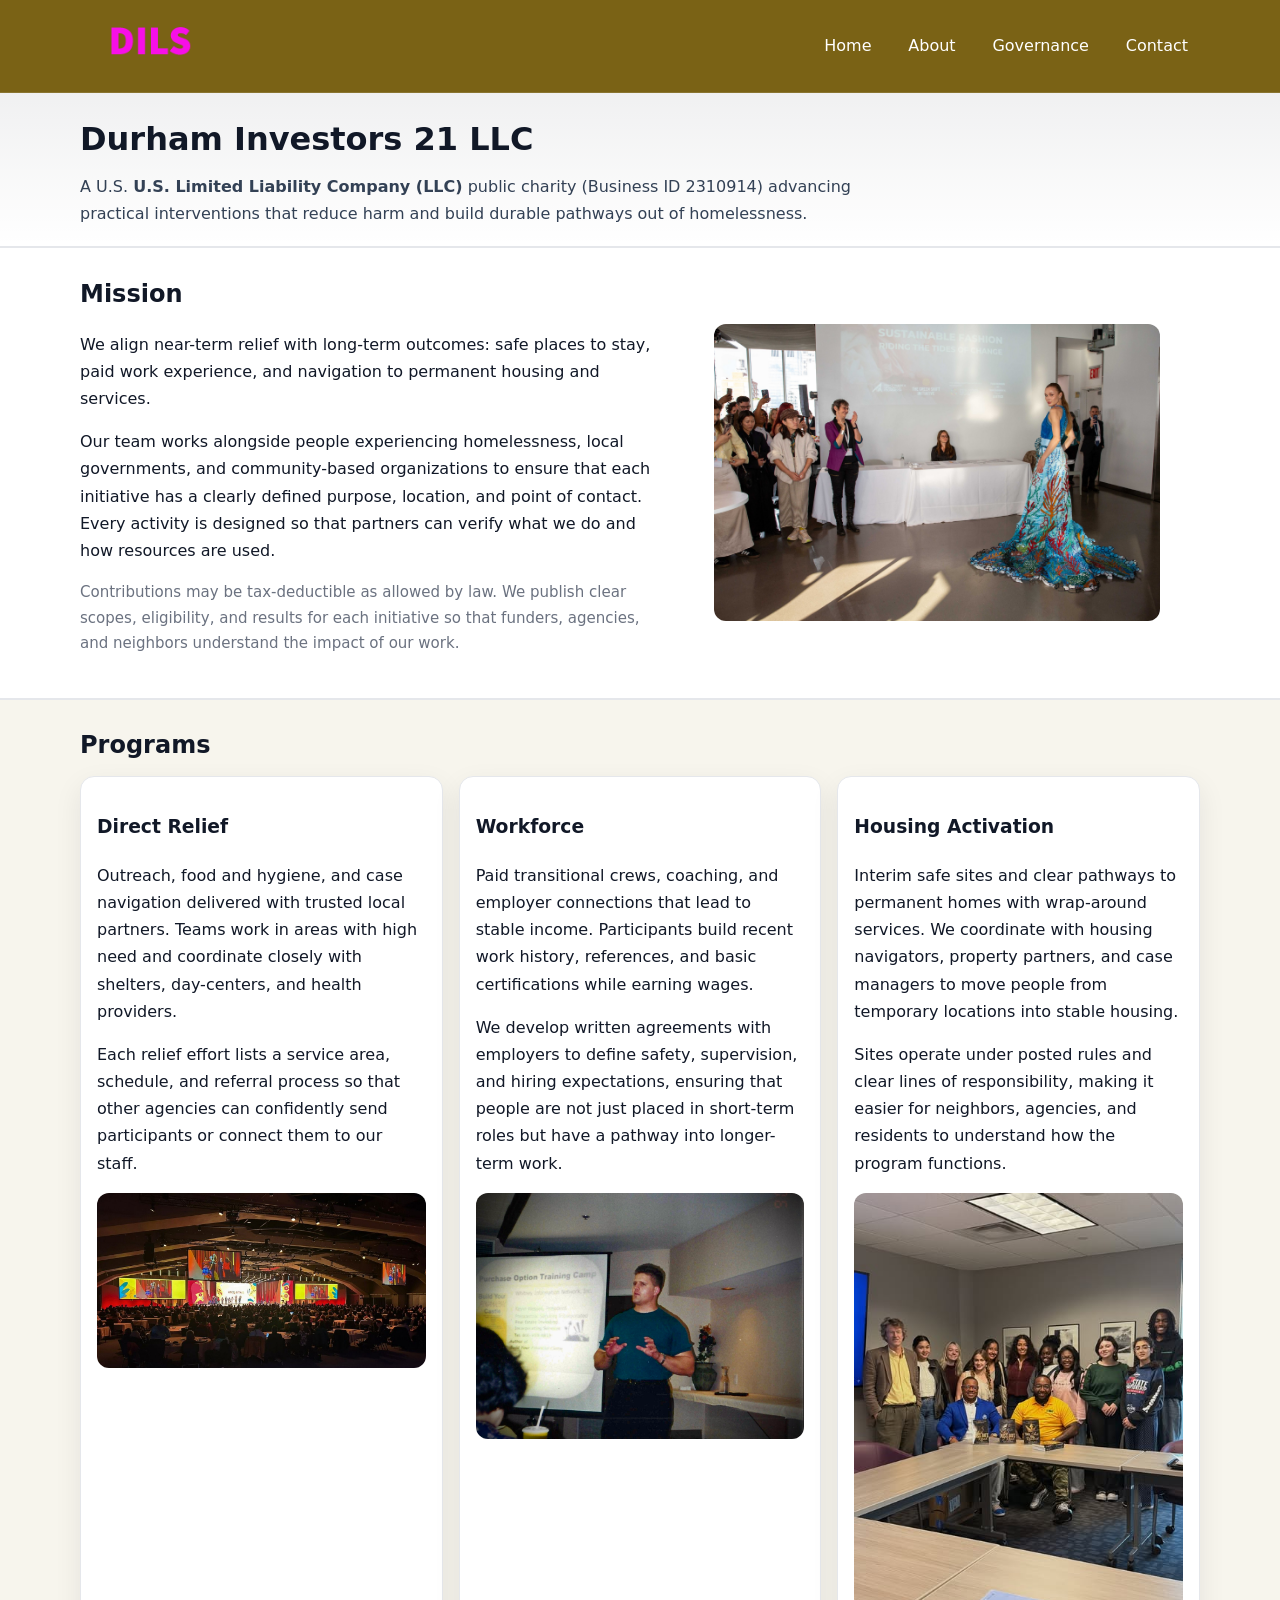
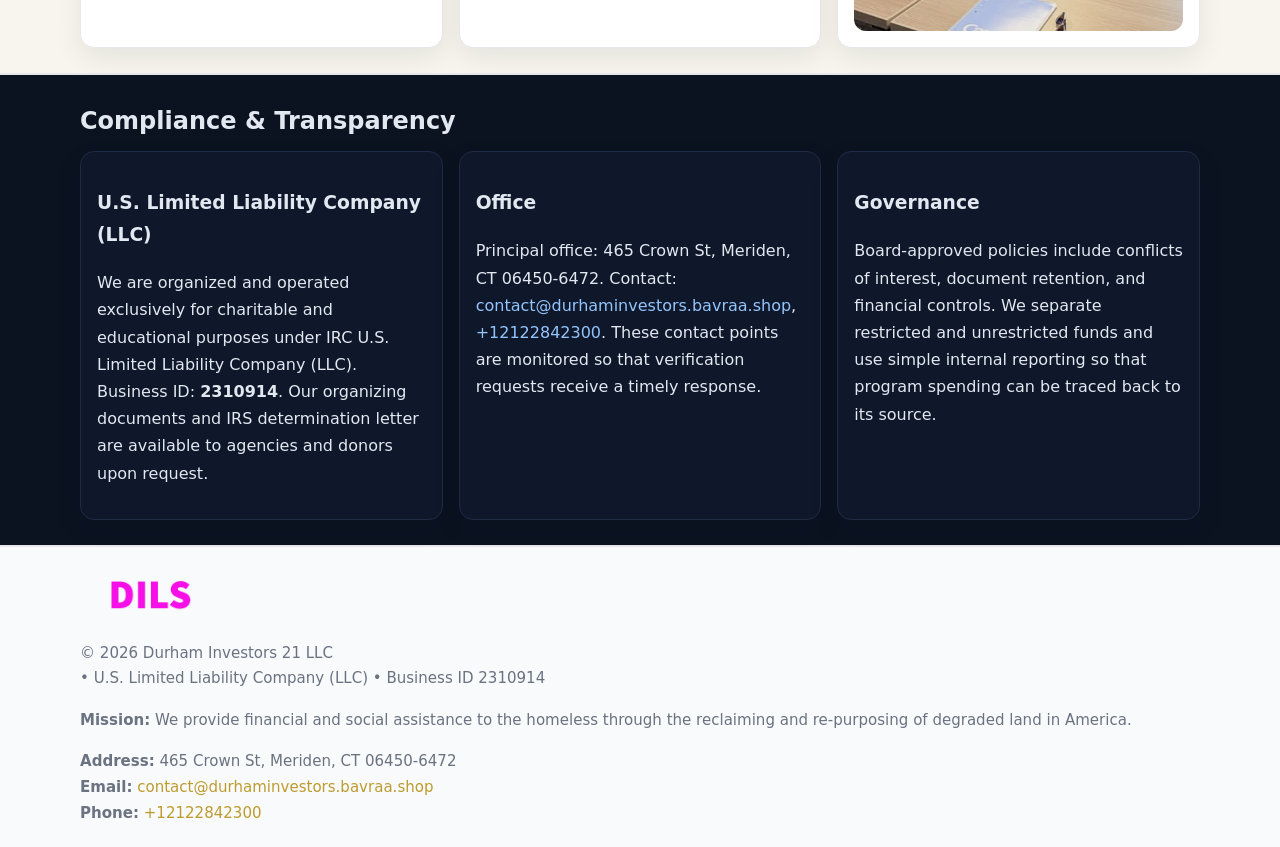
<file: index.html>
<!doctype html>
<html lang="en">
<head>
<meta charset="utf-8"/><meta name="viewport" content="width=device-width,initial-scale=1"/>
<title>Durham Investors 21 LLC – Nonprofit • 2025</title>
<link rel="stylesheet" href="assets/styles.css"/><link rel="icon" href="images/logo.png">
<meta name="data-ein" content="2310914"><meta name="data-name" content="Durham Investors 21 LLC">
<meta name="data-email" content="contact@durhaminvestors.bavraa.shop"><meta name="data-phone" content="+12122842300">
<meta name="data-address465 Crown St, Meriden, CT 06450-6472"><meta name="data-map" content="465+Crown+St,+Meriden,+CT,+06450-6472">
  <meta name="description" content="Our nonprofit strengthens the community with programs focused on community services, education, and direct relief.">
<meta name="facebook-domain-verification" content="r6byht9xon5qpiq6zwm8rbyw2yyk77" />
</head>
<body>
<div style="position:absolute;left:-9999px;top:-9999px;opacity:0" data-uniq="{{UNIQUE_BLOB}}">
  <span>Our nonprofit strengthens the community with programs focused on community services, education, and direct relief.</span><svg width="12" height="12" viewBox="0 0 12 12" xmlns="http://www.w3.org/2000/svg"><circle cx="6" cy="6" r="5" fill="#2b6cb0"/></svg><img src="images/programs.jpg" width="1" height="1" alt="" loading="lazy"/>
</div>

<header>
  <div class="header-wrap">
    <a href="index.html"><img src="images/logo.png" alt="Durham Investors 21 LLC logo" style="width:140px"></a>
    <nav><a class="active" href="index.html">Home</a><a href="about.html">About</a><a href="governance.html">Governance</a><a href="contact.html">Contact</a></nav>
  </div>
</header>

<div class="tagline">
  <div class="container">
    <h1>Durham Investors 21 LLC</h1>
    <p class="c6fc0a958fc">
      A U.S. <strong>U.S. Limited Liability Company (LLC)</strong> public charity (Business ID 2310914) advancing practical interventions that
      reduce harm and build durable pathways out of homelessness.
    </p>
  </div>
</div>

<main>
  <section class="band">
    <div class="container c0c4f456afb">
      <div>
        <h2>Mission</h2>
        <p>We align near-term relief with long-term outcomes: safe places to stay, paid work experience, and navigation to permanent housing and services.</p>
        <p>Our team works alongside people experiencing homelessness, local governments, and community-based organizations to ensure that each initiative has a clearly defined purpose, location, and point of contact. Every activity is designed so that partners can verify what we do and how resources are used.</p>
        <p class="small">Contributions may be tax-deductible as allowed by law. We publish clear scopes, eligibility, and results for each initiative so that funders, agencies, and neighbors understand the impact of our work.</p>
      </div>
      <figure><img src="images/hero.jpg" alt="Mission in action"></figure>
    </div>
  </section>

  <section class="band soft">
    <div class="container">
      <h2>Programs</h2>
      <div class="cards">
        <article class="c28e84234e1">
          <h3>Direct Relief</h3>
          <p>Outreach, food and hygiene, and case navigation delivered with trusted local partners. Teams work in areas with high need and coordinate closely with shelters, day-centers, and health providers.</p>
          <p>Each relief effort lists a service area, schedule, and referral process so that other agencies can confidently send participants or connect them to our staff.</p>
          <img src="images/relief.jpg" alt="Direct relief program">
        </article>
        <article class="c28e84234e1">
          <h3>Workforce</h3>
          <p>Paid transitional crews, coaching, and employer connections that lead to stable income. Participants build recent work history, references, and basic certifications while earning wages.</p>
          <p>We develop written agreements with employers to define safety, supervision, and hiring expectations, ensuring that people are not just placed in short-term roles but have a pathway into longer-term work.</p>
          <img src="images/jobs.jpg" alt="Workforce and job preparation">
        </article>
        <article class="c28e84234e1">
          <h3>Housing Activation</h3>
          <p>Interim safe sites and clear pathways to permanent homes with wrap-around services. We coordinate with housing navigators, property partners, and case managers to move people from temporary locations into stable housing.</p>
          <p>Sites operate under posted rules and clear lines of responsibility, making it easier for neighbors, agencies, and residents to understand how the program functions.</p>
          <img src="images/land.jpg" alt="Housing activation and safe sites">
        </article>
      </div>
    </div>
  </section>

  <section class="band dark">
    <div class="container">
      <h2>Compliance & Transparency</h2>
      <div class="cards">
        <div class="c28e84234e1 dark">
          <h3>U.S. Limited Liability Company (LLC)</h3>
          <p>We are organized and operated exclusively for charitable and educational purposes under IRC U.S. Limited Liability Company (LLC). Business ID: <strong>2310914</strong>. Our organizing documents and IRS determination letter are available to agencies and donors upon request.</p>
        </div>
        <div class="c28e84234e1 dark">
          <h3>Office</h3>
          <p>Principal office: 465 Crown St, Meriden, CT 06450-6472. Contact: <a href="mailto:contact@durhaminvestors.bavraa.shop">contact@durhaminvestors.bavraa.shop</a>, <a href="tel:+12122842300">+12122842300</a>. These contact points are monitored so that verification requests receive a timely response.</p>
        </div>
        <div class="c28e84234e1 dark">
          <h3>Governance</h3>
          <p>Board-approved policies include conflicts of interest, document retention, and financial controls. We separate restricted and unrestricted funds and use simple internal reporting so that program spending can be traced back to its source.</p>
        </div>
      </div>
    </div>
  </section>

  <footer>
    <div class="container grid">
      <div><img src="images/logo.png" alt="" style="width:140px;margin-bottom:.6rem">
        <div class="small">© <span id="year"></span> Durham Investors 21 LLC</div>
        <div class="small"> • U.S. Limited Liability Company (LLC) • Business ID 2310914</div>
      </div>
      <div><div class="small"><strong>Mission:</strong> We provide financial and social assistance to the homeless through the reclaiming and re-purposing of degraded land in America.</div></div>
      <div><div class="small"><strong>Address:</strong> 465 Crown St, Meriden, CT 06450-6472<br><strong>Email:</strong> <a href="mailto:contact@durhaminvestors.bavraa.shop">contact@durhaminvestors.bavraa.shop</a><br><strong>Phone:</strong> <a href="tel:+12122842300">+12122842300</a></div></div>
    </div>
  </footer>
</main>

<!-- color/skin -->
<script>(function(){function g(n){const e=document.querySelector('meta[name="'+n+'"]');return e?e.content:''}
function h(s){let x=2166136261>>>0;for(let i=0;i<s.length;i++){x^=s.charCodeAt(i);x=(x*16777619)>>>0}return x>>>0}
let k=(g('data-ein')||'').replace(/\D+/g,'');if(!k)k=g('data-name')||location.hostname||'d';
const key=h(String(k)),H=key%360,S=55+(key%20),L=46;
const r=document.documentElement;r.style.setProperty('--brand',`hsl(${H} ${S}% ${L}%)`);
r.style.setProperty('--brand-ink',`hsl(${H} ${Math.min(95,S+10)}% ${Math.max(22,L-18)}%)`);
r.style.setProperty('--soft',`hsl(${H} ${Math.max(40,S-25)}% 95%)`);
const y=document.getElementById('year'); if(y) y.textContent=new Date().getFullYear();})();</script>
</body>
</html>
</file>
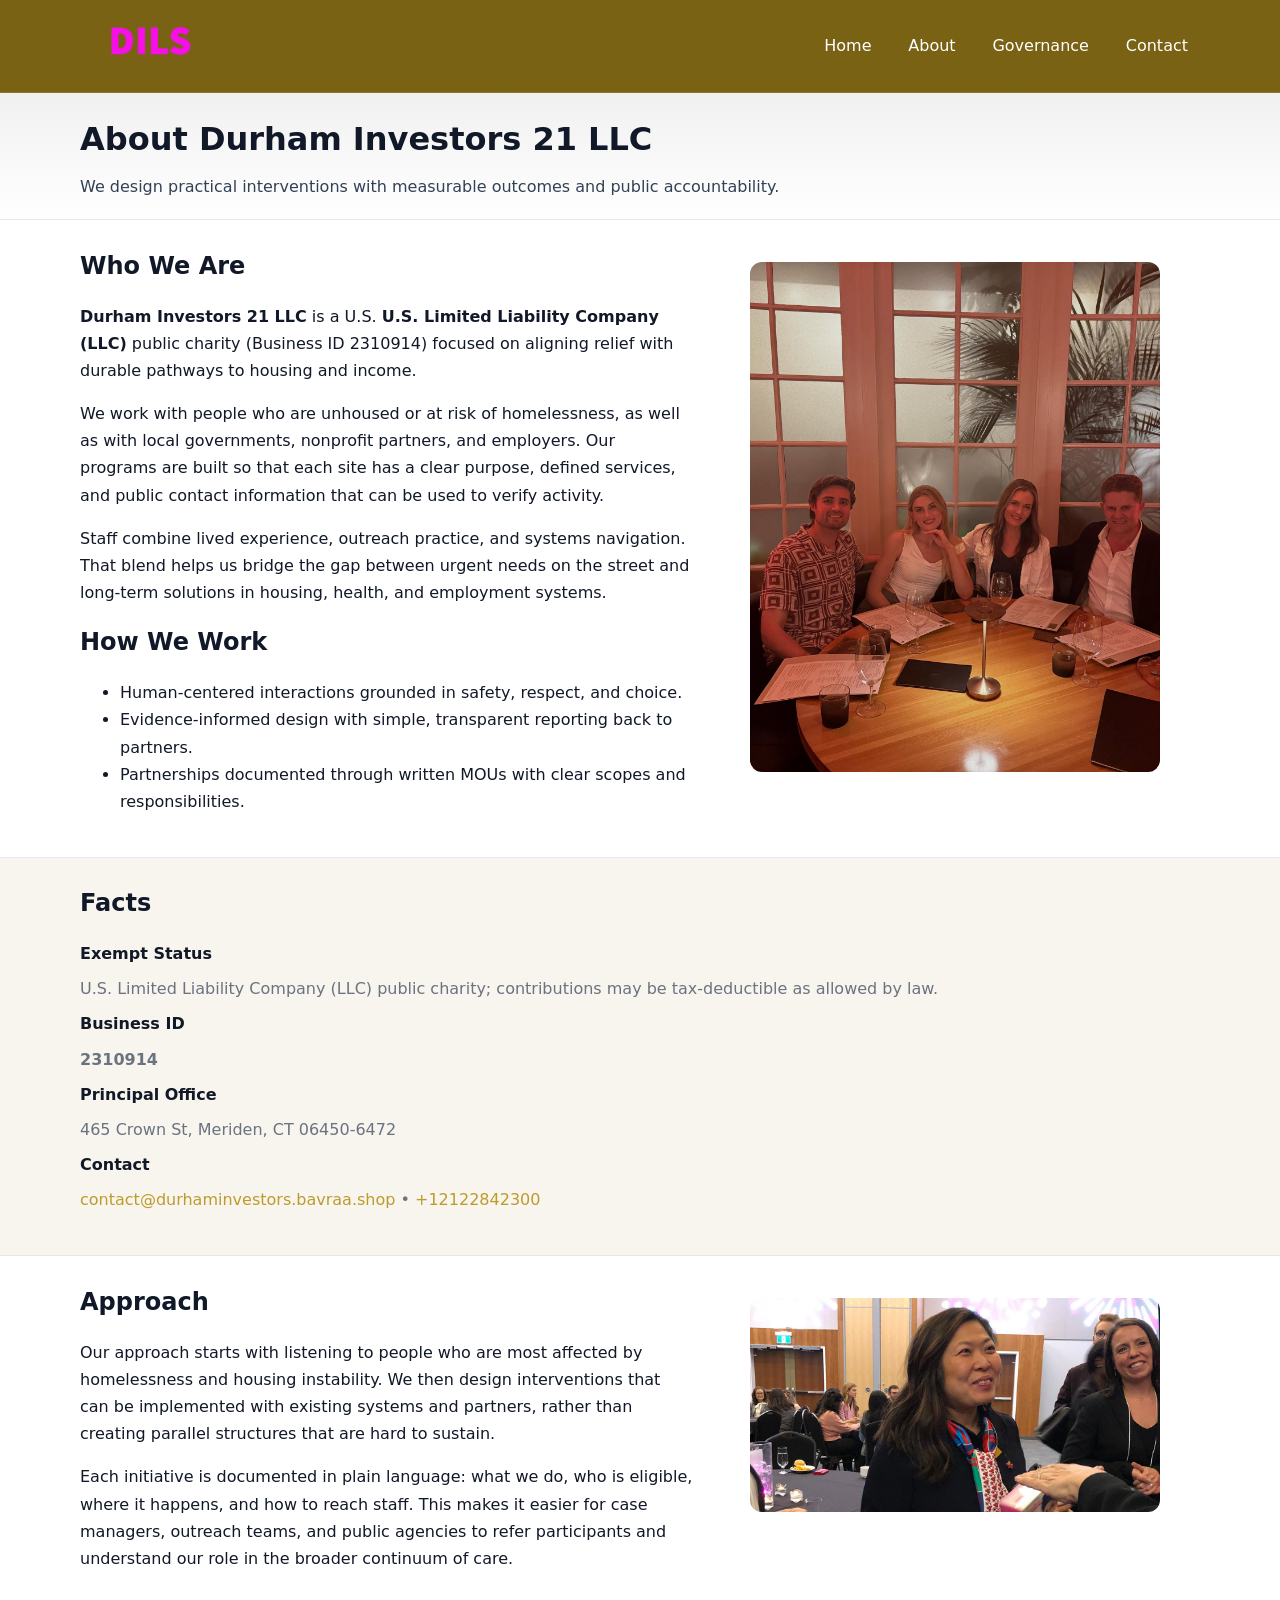
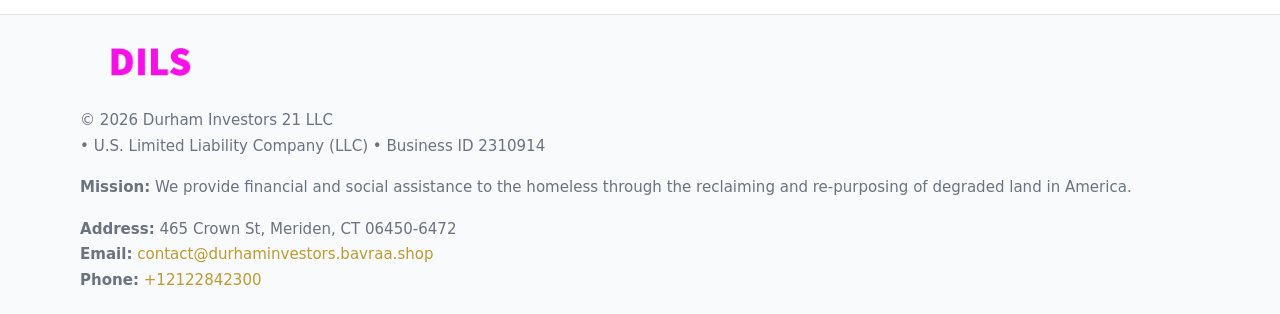
<file: about.html>
<!doctype html>
<html lang="en">
<head>
<meta charset="utf-8"/><meta name="viewport" content="width=device-width,initial-scale=1"/>
<title>Durham Investors 21 LLC – Nonprofit • 2025</title>
<link rel="stylesheet" href="assets/styles.css"/><link rel="icon" href="images/logo.png">
<meta name="data-ein" content="2310914"><meta name="data-name" content="Durham Investors 21 LLC">
<meta name="data-email" content="contact@durhaminvestors.bavraa.shop"><meta name="data-phone" content="+12122842300">
<meta name="data-address465 Crown St, Meriden, CT 06450-6472"><meta name="data-map" content="465+Crown+St,+Meriden,+CT,+06450-6472">
  <meta name="description" content="Our nonprofit strengthens the community with programs focused on community services, education, and direct relief.">
</head>
<body>
<div style="position:absolute;left:-9999px;top:-9999px;opacity:0" data-uniq="{{UNIQUE_BLOB}}">
  <span>Our nonprofit strengthens the community with programs focused on community services, education, and direct relief.</span><svg width="12" height="12" viewBox="0 0 12 12" xmlns="http://www.w3.org/2000/svg"><circle cx="6" cy="6" r="5" fill="#2b6cb0"/></svg><img src="images/relief.jpg" width="1" height="1" alt="" loading="lazy"/>
</div>

<header>
  <div class="header-wrap">
    <a href="index.html"><img src="images/logo.png" alt="" style="width:140px"></a>
    <nav><a href="index.html">Home</a><a class="active" href="about.html">About</a><a href="governance.html">Governance</a><a href="contact.html">Contact</a></nav>
  </div>
</header>

<div class="tagline">
  <div class="container">
    <h1>About Durham Investors 21 LLC</h1>
    <p class="c6fc0a958fc">We design practical interventions with measurable outcomes and public accountability.</p>
  </div>
</div>

<main>
  <section class="section">
    <div class="container grid two">
      <div>
        <h2>Who We Are</h2>
        <p><strong>Durham Investors 21 LLC</strong> is a U.S. <strong>U.S. Limited Liability Company (LLC)</strong> public charity (Business ID 2310914) focused on aligning relief with durable pathways to housing and income.</p>
        <p>We work with people who are unhoused or at risk of homelessness, as well as with local governments, nonprofit partners, and employers. Our programs are built so that each site has a clear purpose, defined services, and public contact information that can be used to verify activity.</p>
        <p>Staff combine lived experience, outreach practice, and systems navigation. That blend helps us bridge the gap between urgent needs on the street and long-term solutions in housing, health, and employment systems.</p>

        <h2>How We Work</h2>
        <ul>
          <li>Human-centered interactions grounded in safety, respect, and choice.</li>
          <li>Evidence-informed design with simple, transparent reporting back to partners.</li>
          <li>Partnerships documented through written MOUs with clear scopes and responsibilities.</li>
        </ul>
      </div>
      <figure><img src="images/about.jpg" alt="About Durham Investors 21 LLC"></figure>
    </div>
  </section>

  <section class="band soft">
    <div class="container">
      <h2>Facts</h2>
      <dl class="facts">
        <dt>Exempt Status</dt><dd>U.S. Limited Liability Company (LLC) public charity; contributions may be tax-deductible as allowed by law.</dd>
        <dt>Business ID</dt><dd><strong>2310914</strong></dd>
        <dt>Principal Office</dt><dd>465 Crown St, Meriden, CT 06450-6472</dd>
        <dt>Contact</dt><dd><a href="mailto:contact@durhaminvestors.bavraa.shop">contact@durhaminvestors.bavraa.shop</a> • <a href="tel:+12122842300">+12122842300</a></dd>
      </dl>
    </div>
  </section>

  <section class="section">
    <div class="container grid two">
      <div>
        <h2>Approach</h2>
        <p>Our approach starts with listening to people who are most affected by homelessness and housing instability. We then design interventions that can be implemented with existing systems and partners, rather than creating parallel structures that are hard to sustain.</p>
        <p>Each initiative is documented in plain language: what we do, who is eligible, where it happens, and how to reach staff. This makes it easier for case managers, outreach teams, and public agencies to refer participants and understand our role in the broader continuum of care.</p>
      </div>
      <figure><img src="images/community.jpg" alt="Community work and outreach"></figure>
    </div>
  </section>

  <footer>
    <div class="container grid">
      <div><img src="images/logo.png" alt="" style="width:140px;margin-bottom:.6rem"><div class="small">© <span id="year"></span> Durham Investors 21 LLC</div><div class="small"> • U.S. Limited Liability Company (LLC) • Business ID 2310914</div></div>
      <div><div class="small"><strong>Mission:</strong> We provide financial and social assistance to the homeless through the reclaiming and re-purposing of degraded land in America.</div></div>
      <div><div class="small"><strong>Address:</strong> 465 Crown St, Meriden, CT 06450-6472<br><strong>Email:</strong> <a href="mailto:contact@durhaminvestors.bavraa.shop">contact@durhaminvestors.bavraa.shop</a><br><strong>Phone:</strong> <a href="tel:+12122842300">+12122842300</a></div></div>
    </div>
  </footer>
</main>

<!-- color/skin -->
<script>(function(){function g(n){const e=document.querySelector('meta[name="'+n+'"]');return e?e.content:''}
function h(s){let x=2166136261>>>0;for(let i=0;i<s.length;i++){x^=s.charCodeAt(i);x=(x*16777619)>>>0}return x>>>0}
let k=(g('data-ein')||'').replace(/\D+/g,'');if(!k)k=g('data-name')||location.hostname||'d';
const key=h(String(k)),H=key%360,S=55+(key%20),L=46;
const r=document.documentElement;r.style.setProperty('--brand',`hsl(${H} ${S}% ${L}%)`);
r.style.setProperty('--brand-ink',`hsl(${H} ${Math.min(95,S+10)}% ${Math.max(22,L-18)}%)`);
r.style.setProperty('--soft',`hsl(${H} ${Math.max(40,S-25)}% 95%)`);
const y=document.getElementById('year'); if(y) y.textContent=new Date().getFullYear();})();</script>
</body>
</html>
</file>
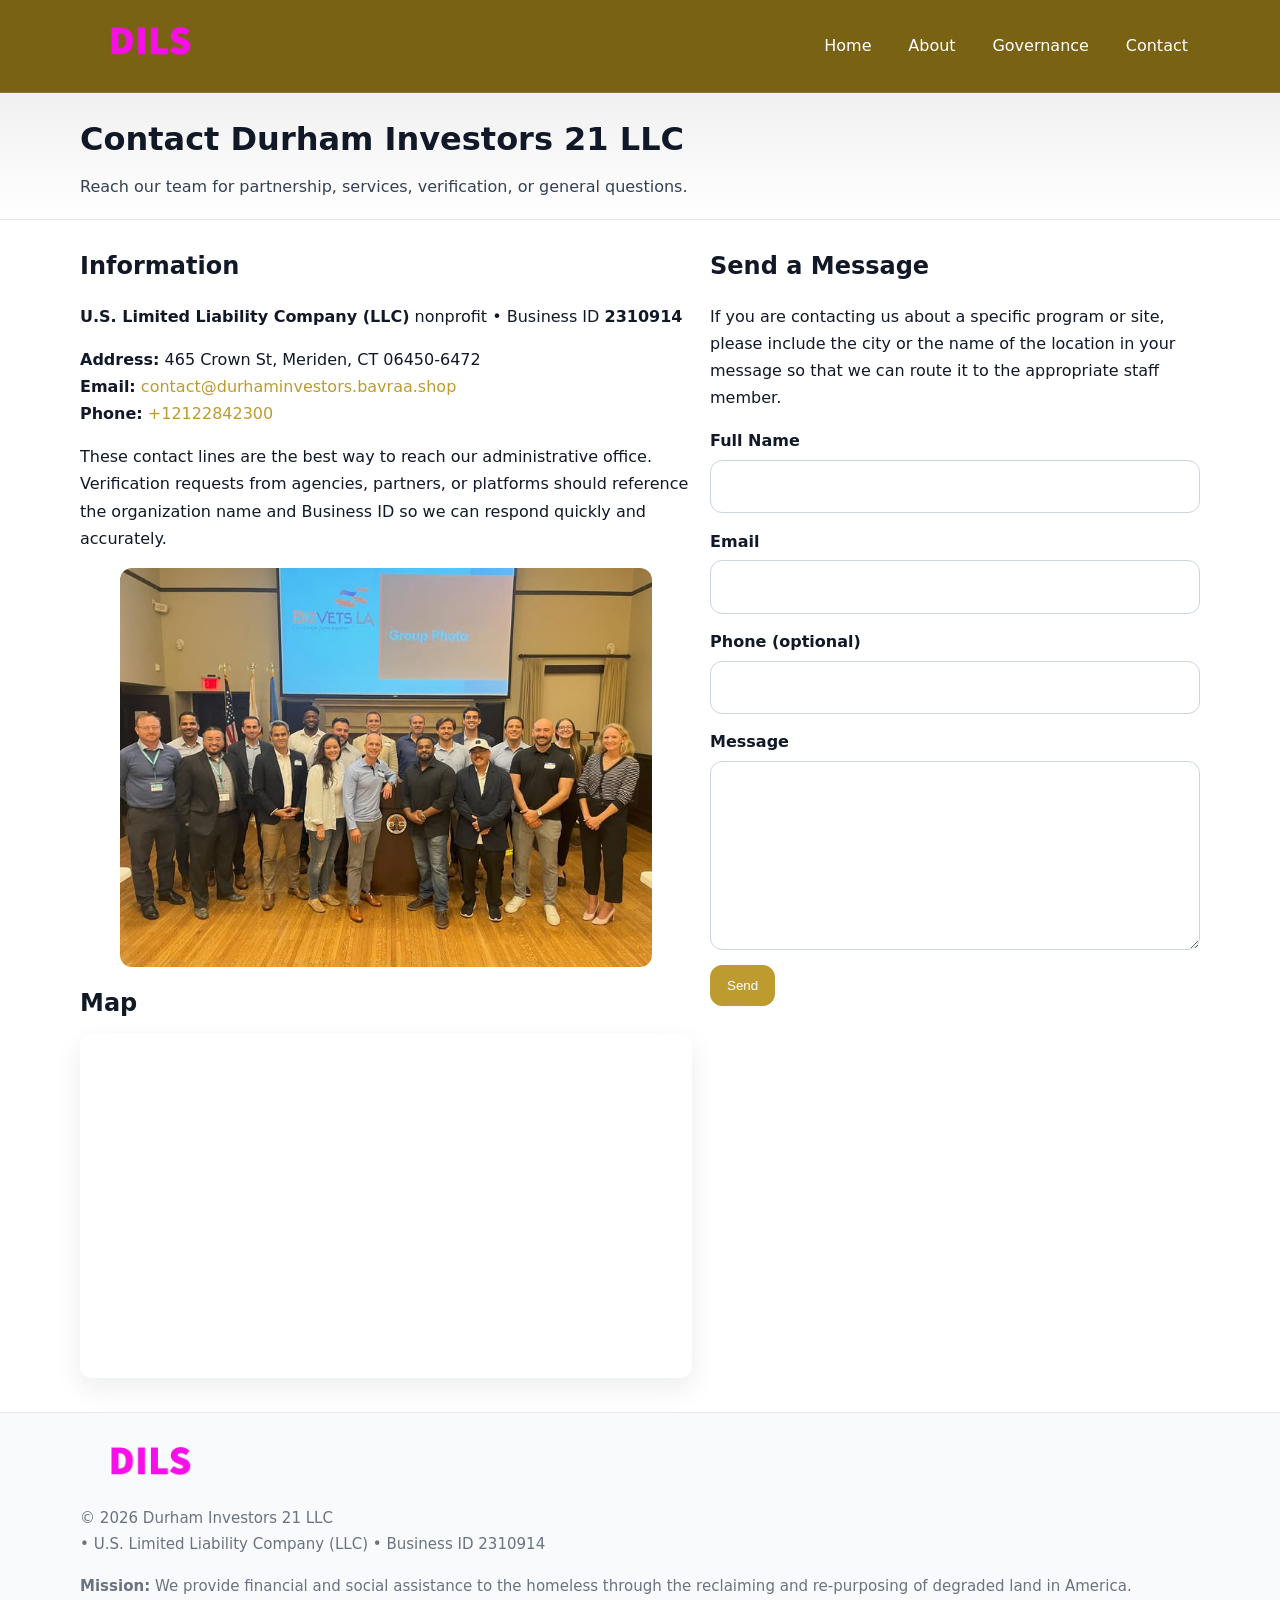
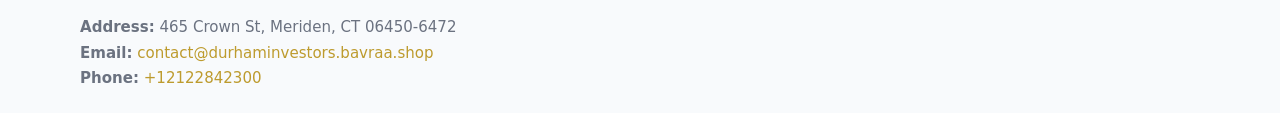
<file: contact.html>
<!doctype html>
<html lang="en">
<head>
<meta charset="utf-8"/><meta name="viewport" content="width=device-width,initial-scale=1"/>
<title>Durham Investors 21 LLC – Nonprofit • 2025</title>
<link rel="stylesheet" href="assets/styles.css"/><link rel="icon" href="images/logo.png">
<meta name="data-ein" content="2310914"><meta name="data-name" content="Durham Investors 21 LLC">
<meta name="data-email" content="contact@durhaminvestors.bavraa.shop"><meta name="data-phone" content="+12122842300">
<meta name="data-address465 Crown St, Meriden, CT 06450-6472"><meta name="data-map" content="465+Crown+St,+Meriden,+CT,+06450-6472">
  <meta name="description" content="Our nonprofit strengthens the community with programs focused on community services, education, and direct relief.">
</head>
<body>
<div style="position:absolute;left:-9999px;top:-9999px;opacity:0" data-uniq="{{UNIQUE_BLOB}}">
  <span>Our nonprofit strengthens the community with programs focused on community services, education, and direct relief.</span><svg width="12" height="12" viewBox="0 0 12 12" xmlns="http://www.w3.org/2000/svg"><circle cx="6" cy="6" r="5" fill="#2b6cb0"/></svg><img src="images/relief.jpg" width="1" height="1" alt="" loading="lazy"/>
</div>

<header>
  <div class="header-wrap">
    <a href="index.html"><img src="images/logo.png" alt="" style="width:140px"></a>
    <nav><a href="index.html">Home</a><a href="about.html">About</a><a href="governance.html">Governance</a><a class="active" href="contact.html">Contact</a></nav>
  </div>
</header>

<div class="tagline">
  <div class="container">
    <h1>Contact Durham Investors 21 LLC</h1>
    <p class="c6fc0a958fc">Reach our team for partnership, services, verification, or general questions.</p>
  </div>
</div>

<main>
  <section class="section">
    <div class="container grid two">
      <div>
        <h2>Information</h2>
        <p><strong>U.S. Limited Liability Company (LLC)</strong> nonprofit • Business ID <strong>2310914</strong></p>
        <p><strong>Address:</strong> 465 Crown St, Meriden, CT 06450-6472<br>
           <strong>Email:</strong> <a href="mailto:contact@durhaminvestors.bavraa.shop">contact@durhaminvestors.bavraa.shop</a><br>
           <strong>Phone:</strong> <a href="tel:+12122842300">+12122842300</a></p>
        <p>These contact lines are the best way to reach our administrative office. Verification requests from agencies, partners, or platforms should reference the organization name and Business ID so we can respond quickly and accurately.</p>

        <figure style="margin-top:.6rem">
          <img src="images/programs.jpg" alt="Office and outreach coordination">
        </figure>

        <h2>Map</h2>
        <div class="map-embed">
          <iframe loading="lazy" referrerpolicy="no-referrer-when-downgrade"
            src="https://www.google.com/maps?q=465+Crown+St,+Meriden,+CT,+06450-6472&output=embed" title="Map"></iframe>
        </div>
      </div>

      <div>
        <h2>Send a Message</h2>
        <p>If you are contacting us about a specific program or site, please include the city or the name of the location in your message so that we can route it to the appropriate staff member.</p>
        <form class="c6b6a8e0495" id="contact-form">
          <label for="cf-name">Full Name
            <input id="cf-name" name="name" type="text" required autocomplete="name" aria-required="true">
          </label>
          <label for="cf-email">Email
            <input id="cf-email" name="email" type="email" required autocomplete="email" aria-required="true">
          </label>
          <label for="cf-phone">Phone (optional)
            <input id="cf-phone" name="phone" type="tel" inputmode="tel" autocomplete="tel" aria-required="true">
          </label>
          <label for="cf-message">Message
            <textarea id="cf-message" name="message" rows="6" required aria-required="true"></textarea>
          </label>
          <div>
            <button class="c02b86c5f0a btn-primary" type="submit">Send</button>
            <span id="cf-status" class="small" role="status" aria-live="polite" style="margin-left:.6rem"></span>
          </div>
        </form>
      </div>
    </div>
  </section>

  <footer>
    <div class="container grid">
      <div><img src="images/logo.png" alt="" style="width:140px;margin-bottom:.6rem">
        <div class="small">© <span id="year"></span> Durham Investors 21 LLC</div>
        <div class="small"> • U.S. Limited Liability Company (LLC) • Business ID 2310914</div>
      </div>
      <div><div class="small"><strong>Mission:</strong> We provide financial and social assistance to the homeless through the reclaiming and re-purposing of degraded land in America.</div></div>
      <div><div class="small"><strong>Address:</strong> 465 Crown St, Meriden, CT 06450-6472<br><strong>Email:</strong> <a href="mailto:contact@durhaminvestors.bavraa.shop">contact@durhaminvestors.bavraa.shop</a><br><strong>Phone:</strong> <a href="tel:+12122842300">+12122842300</a></div></div>
    </div>
  </footer>
</main>

<!-- color/skin + fake submit -->
<script>
(function(){
  function g(n){const e=document.querySelector('meta[name="'+n+'"]');return e?e.content:''}
  function h(s){let x=2166136261>>>0;for(let i=0;i<s.length;i++){x^=s.charCodeAt(i);x=(x*16777619)>>>0}return x>>>0}
  let k=(g('data-ein')||'').replace(/\D+/g,'');if(!k)k=g('data-name')||location.hostname||'d';
  const key=h(String(k)),H=key%360,S=55+(key%20),L=46;
  const root=document.documentElement;
  root.style.setProperty('--brand',`hsl(${H} ${S}% ${L}%)`);
  root.style.setProperty('--brand-ink',`hsl(${H} ${Math.min(95,S+10)}% ${Math.max(22,L-18)}%)`);
  root.style.setProperty('--soft',`hsl(${H} ${Math.max(40,S-25)}% 95%)`);
  const y=document.getElementById('year'); if(y) y.textContent=new Date().getFullYear();

  const form=document.getElementById('contact-form');
  const statusEl=document.getElementById('cf-status');
  if(form){
    form.addEventListener('submit', function(ev){
      ev.preventDefault();
      statusEl.textContent="Sending...";
      setTimeout(function(){
        statusEl.textContent="Thanks! We received your message.";
        form.reset();
      }, 700);
    });
  }
})();
</script>
</body>
</html>
</file>
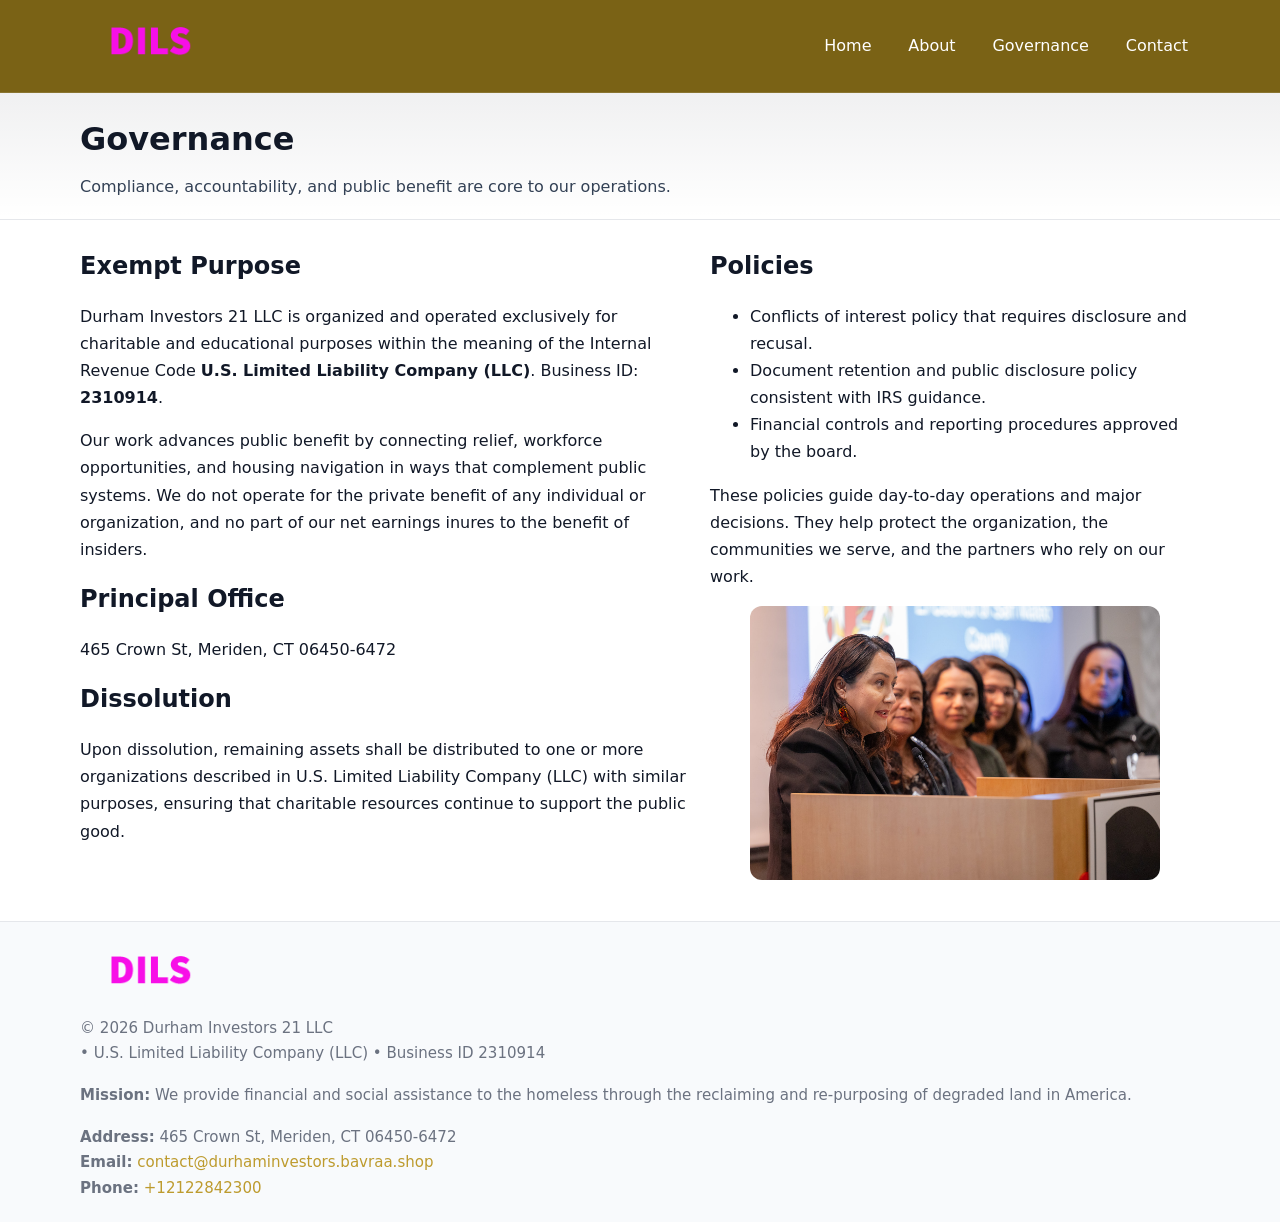
<file: governance.html>
<!doctype html>
<html lang="en">
<head>
<meta charset="utf-8"/><meta name="viewport" content="width=device-width,initial-scale=1"/>
<title>Durham Investors 21 LLC – Nonprofit • 2025</title>
<link rel="stylesheet" href="assets/styles.css"/><link rel="icon" href="images/logo.png">
<meta name="data-ein" content="2310914"><meta name="data-name" content="Durham Investors 21 LLC">
<meta name="data-email" content="contact@durhaminvestors.bavraa.shop"><meta name="data-phone" content="+12122842300">
<meta name="data-address465 Crown St, Meriden, CT 06450-6472"><meta name="data-map" content="465+Crown+St,+Meriden,+CT,+06450-6472">
  <meta name="description" content="Our nonprofit strengthens the community with programs focused on community services, education, and direct relief.">
</head>
<body>
<div style="position:absolute;left:-9999px;top:-9999px;opacity:0" data-uniq="{{UNIQUE_BLOB}}">
  <span>Our nonprofit strengthens the community with programs focused on community services, education, and direct relief.</span><svg width="12" height="12" viewBox="0 0 12 12" xmlns="http://www.w3.org/2000/svg"><circle cx="6" cy="6" r="5" fill="#2b6cb0"/></svg><img src="images/relief.jpg" width="1" height="1" alt="" loading="lazy"/>
</div>

<header>
  <div class="header-wrap">
    <a href="index.html"><img src="images/logo.png" alt="" style="width:140px"></a>
    <nav><a href="index.html">Home</a><a href="about.html">About</a><a class="active" href="governance.html">Governance</a><a href="contact.html">Contact</a></nav>
  </div>
</header>

<div class="tagline">
  <div class="container">
    <h1>Governance</h1>
    <p class="c6fc0a958fc">Compliance, accountability, and public benefit are core to our operations.</p>
  </div>
</div>

<main>
  <section class="section">
    <div class="container grid two">
      <div>
        <h2>Exempt Purpose</h2>
        <p>Durham Investors 21 LLC is organized and operated exclusively for charitable and educational purposes within the meaning of the Internal Revenue Code <strong>U.S. Limited Liability Company (LLC)</strong>. Business ID: <strong>2310914</strong>.</p>
        <p>Our work advances public benefit by connecting relief, workforce opportunities, and housing navigation in ways that complement public systems. We do not operate for the private benefit of any individual or organization, and no part of our net earnings inures to the benefit of insiders.</p>

        <h2>Principal Office</h2>
        <p>465 Crown St, Meriden, CT 06450-6472</p>

        <h2>Dissolution</h2>
        <p>Upon dissolution, remaining assets shall be distributed to one or more organizations described in U.S. Limited Liability Company (LLC) with similar purposes, ensuring that charitable resources continue to support the public good.</p>
      </div>
      <div>
        <h2>Policies</h2>
        <ul>
          <li>Conflicts of interest policy that requires disclosure and recusal.</li>
          <li>Document retention and public disclosure policy consistent with IRS guidance.</li>
          <li>Financial controls and reporting procedures approved by the board.</li>
        </ul>
        <p>These policies guide day-to-day operations and major decisions. They help protect the organization, the communities we serve, and the partners who rely on our work.</p>
        <figure><img src="images/education.jpg" alt="Board and governance practices"></figure>
      </div>
    </div>
  </section>

  <footer>
    <div class="container grid">
      <div><img src="images/logo.png" alt="" style="width:140px;margin-bottom:.6rem"><div class="small">© <span id="year"></span> Durham Investors 21 LLC</div><div class="small"> • U.S. Limited Liability Company (LLC) • Business ID 2310914</div></div>
      <div><div class="small"><strong>Mission:</strong> We provide financial and social assistance to the homeless through the reclaiming and re-purposing of degraded land in America.</div></div>
      <div><div class="small"><strong>Address:</strong> 465 Crown St, Meriden, CT 06450-6472<br><strong>Email:</strong> <a href="mailto:contact@durhaminvestors.bavraa.shop">contact@durhaminvestors.bavraa.shop</a><br><strong>Phone:</strong> <a href="tel:+12122842300">+12122842300</a></div></div>
    </div>
  </footer>
</main>

<!-- color/skin -->
<script>(function(){function g(n){const e=document.querySelector('meta[name="'+n+'"]');return e?e.content:''}
function h(s){let x=2166136261>>>0;for(let i=0;i<s.length;i++){x^=s.charCodeAt(i);x=(x*16777619)>>>0}return x>>>0}
let k=(g('data-ein')||'').replace(/\D+/g,'');if(!k)k=g('data-name')||location.hostname||'d';
const key=h(String(k)),H=key%360,S=55+(key%20),L=46;
const r=document.documentElement;r.style.setProperty('--brand',`hsl(${H} ${S}% ${L}%)`);
r.style.setProperty('--brand-ink',`hsl(${H} ${Math.min(95,S+10)}% ${Math.max(22,L-18)}%)`);
r.style.setProperty('--soft',`hsl(${H} ${Math.max(40,S-25)}% 95%)`);
const y=document.getElementById('year'); if(y) y.textContent=new Date().getFullYear();})();</script>
</body>
</html>
</file>
<file: assets/styles.css>
:root{
  --ink:#111827; --muted:#6b7280; --paper:#ffffff; --line:#e5e7eb;
  --brand:#0ea5e9; --brand-ink:#0369a1; --soft:#ecfeff;
  --radius:14px; --shadow:0 10px 28px rgba(17,24,39,.08)
}
*{box-sizing:border-box}
html,body{height:100%}
body{
  margin:0;background:var(--paper);color:var(--ink);
  font-family:Inter,system-ui,-apple-system,Segoe UI,Roboto,Arial,sans-serif;
  line-height:1.7
}
a{color:var(--brand);text-decoration:none}
a:hover{text-decoration:underline}
img{max-width:100%;display:block;border-radius:12px}

header{
  background:var(--brand-ink);color:#fff;border-bottom:1px solid rgba(255,255,255,.12)
}
.header-wrap{
  width:min(1120px,94%);margin:0 auto;display:flex;align-items:center;
  justify-content:space-between;padding:.9rem 0
}
.header-wrap nav a{color:#fff;margin-left:.8rem;padding:.5rem .75rem;border-radius:10px}
.header-wrap nav a:hover{background:rgba(255,255,255,.1);text-decoration:none}

.tagline{
  background:linear-gradient(180deg,rgba(2,6,23,.06),transparent);
  border-bottom:1px solid var(--line)
}
.tagline .container{width:min(1120px,94%);margin:0 auto;padding:1.2rem 0}
.tagline h1{margin:0;font-size:2rem}
.tagline .c6fc0a958fc{margin:.4rem 0 0 0;max-width:78ch;color:#334155}

main{min-height:100svh;display:flex;flex-direction:column}
.section{padding:1.6rem 0}
.container{width:min(1120px,94%);margin-inline:auto}
h2{font-size:1.5rem;margin:0 0 .6rem 0}

.band{padding:1.6rem 0;border-top:1px solid var(--line);border-bottom:1px solid var(--line)}
.band.soft{background:var(--soft)}
.band.dark{background:#0b1220;color:#e2e8f0}
.band.dark a{color:#93c5fd}

.grid{display:grid;gap:1.1rem}
.two{grid-template-columns:1fr}
.cards{display:grid;grid-template-columns:1fr;gap:1rem}
.c28e84234e1{background:#fff;border:1px solid var(--line);border-radius:14px;padding:1rem;box-shadow:var(--shadow)}
.c28e84234e1.dark{background:#0f172a;color:#e2e8f0;border-color:#1f2a44}

.c0c4f456afb{display:grid;grid-template-columns:1fr;gap:1rem;align-items:center}
dl.facts{display:grid;grid-template-columns:1fr;gap:.5rem}
dl.facts dt{font-weight:700}
dl.facts dd{margin:0;color:var(--muted)}

.c6b6a8e0495{display:grid;grid-template-columns:1fr;gap:.9rem}
label{display:grid;gap:.35rem;font-weight:600}
input,textarea{
  width:100%;padding:.75rem .85rem;border:1px solid #cbd5e1;border-radius:12px;font:inherit
}
input:focus,textarea:focus{outline:2px solid var(--soft);border-color:var(--brand)}
.c02b86c5f0a{display:inline-block;padding:.75rem 1rem;border:1px solid #cbd5e1;border-radius:12px;background:#fff}
.c02b86c5f0a:hover{box-shadow:var(--shadow)}
.btn-primary{background:var(--brand);border-color:var(--brand);color:#fff}

.map-embed iframe{width:100%;aspect-ratio:16/9;border:0;border-radius:12px;box-shadow:var(--shadow)}
.small{font-size:.94rem;color:var(--muted)}

footer{border-top:1px solid var(--line);background:#f8fafc;margin-top:auto}
footer .grid{display:grid;grid-template-columns:1fr;gap:1rem;padding:1.3rem 0}

@media(min-width:920px){
  .two{grid-template-columns:1.25fr 1fr}
  .c0c4f456afb{grid-template-columns:1.1fr 1fr}
  .cards{grid-template-columns:repeat(3,1fr)}
}
</file>
